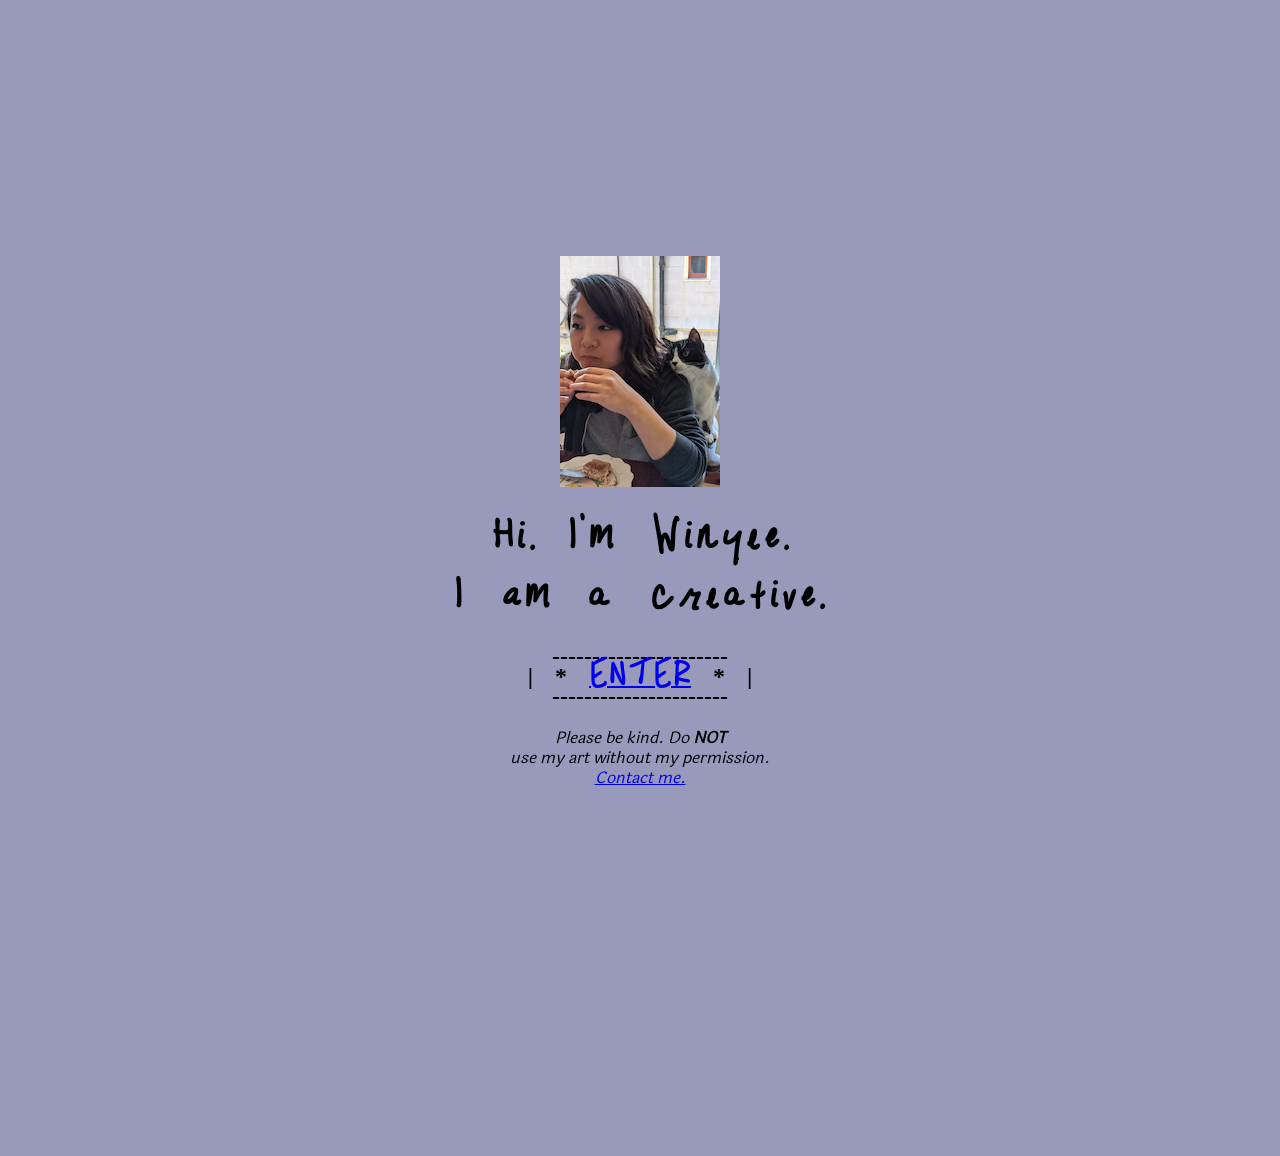
<file: archive-project-neocities-1_0/index.html>
<html>
    <head>
        <title>Winyee-Art Page</title>
        <!-- <meta name="description" content="Our first page"> -->
        <!-- <meta name="keywords" content="html tutorial template"> -->
        <link rel="stylesheet" href="style.css">
    </head>
    <body style="margin-top:0px; margin-left:0px;margin-right:0px; margin-bottom:0px;" onContextMenu="return false;">
        <div class="defaultStyle index">
            <center> 
                <img src="Kiki-Sandwich.png" onContextMenu="return false;"> 
                <h1 style="font-family:LcHandwriting202204-Regular; line-height:normal">
                    Hi. I'm Winyee.
                    <br>I am a creative.
                </h1>
                <h2 style="font-family:LcHandwriting202204-Regular">
                ----------------------
                <br>|     * <a href="home.html">ENTER</a> *      |
                <br>----------------------
                </h2>
                <i>
                    Please be kind. Do <b>NOT</b>
                    <br>use my art without my permission.
                    <br><a href="contactme.html">Contact me.</a>
                </i>
            </center>

        </div>
    </body>
</html>
</file>
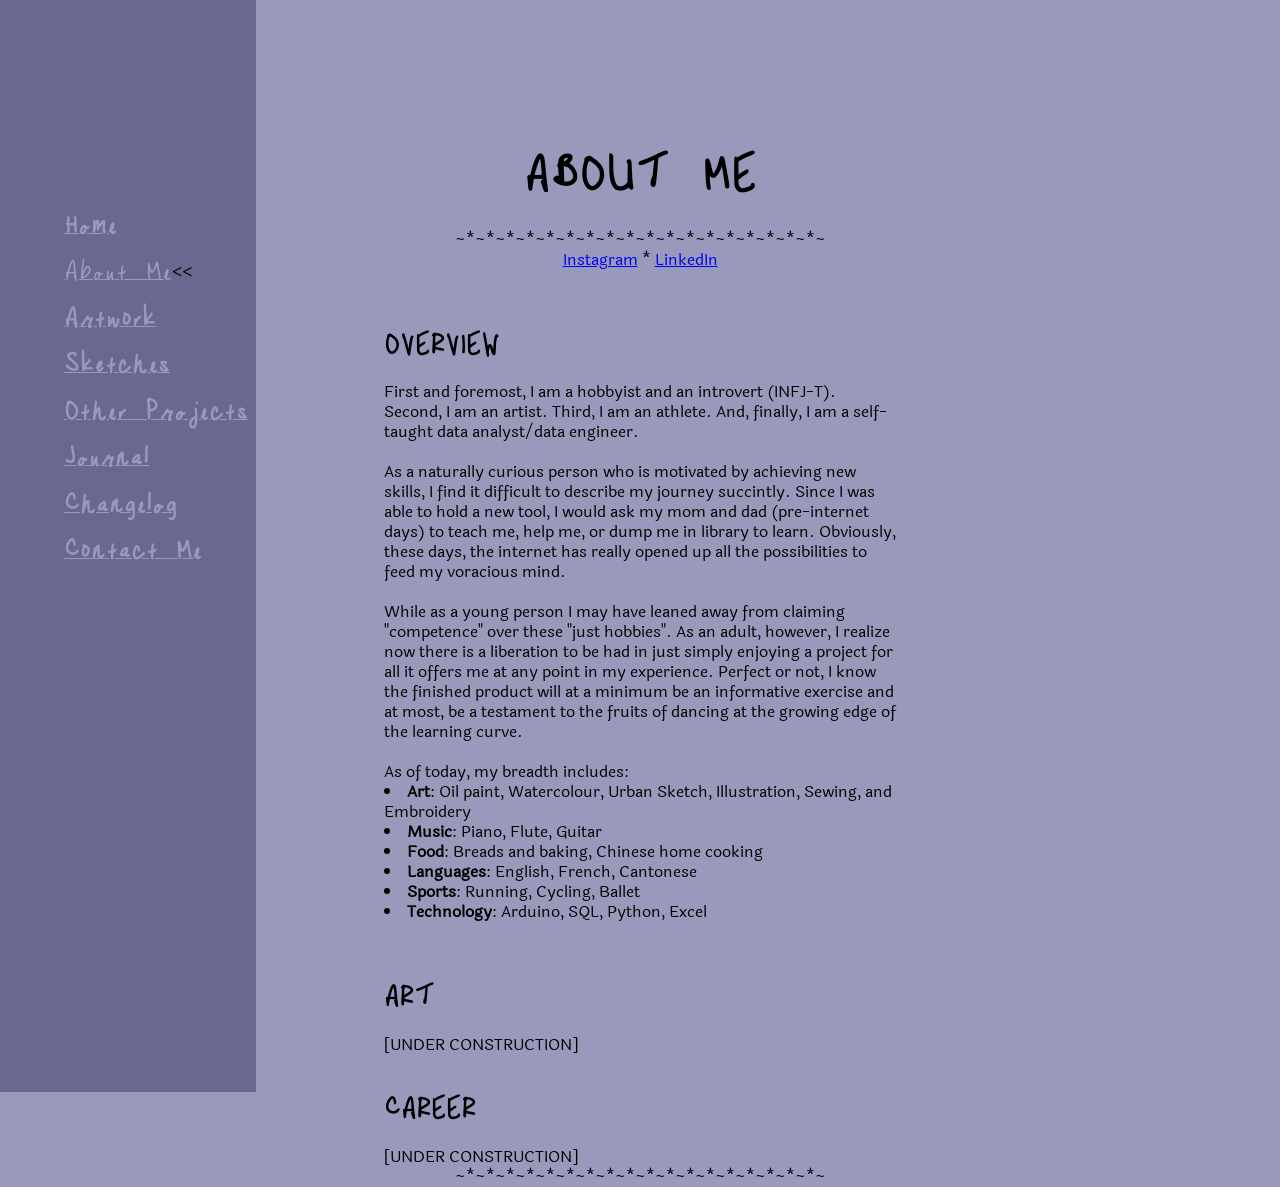
<file: archive-project-neocities-1_0/aboutme.html>
<html>
    <head>
        <title>Winyee-Art About Me</title>
        <!-- <meta name="description" content="Our first page">
        <meta name="keywords" content="html tutorial template"> -->
        <link rel="stylesheet" href="style.css">
    </head>
    <body style="margin-top:0px; margin-left:0px;margin-right:0px; margin-bottom:0px;" onContextMenu="return false;">
        <!-- <div class = "defaultStyle"> -->
            <!-- TEMPLATE-SIDEBAR: This is the sidebar which has been copied/pasted from the file "template-sidebar.html". Be sure to put bold  arrows ( << ) to the side of the current site section.  -->
            <div class="defaultStyle lsidebar">
                <h4><a href="home.html">Home </a></h4>
                <h4></h4><a href="aboutme.html">About Me</a><b><<</b></h4>
                <h4><a href="artwork.html">Artwork</a></h4>
                <h4><a href="sketches.html">Sketches</a></h4>
                <h4><a href="otherprojects.html">Other Projects</a></h4>
                <h4><a href="journal.html">Journal</a></h4>
                <h4><a href="changelog.html">Changelog</a></h4>
                <h4><a href="contactme.html">Contact Me</a></h4>
            </div>
            <!-- End of TEMPLATE-SIDEBAR -->

            <div class="defaultStyle mainbody">
                <center>
                    <h1 style="font-family:LcHandwriting202204-Regular; line-height:normal">ABOUT ME</h1>
                    ~*~*~*~*~*~*~*~*~*~*~*~*~*~*~*~*~*~*~
                    <br>
                    <a href="https://www.instagram.com/winyee.art">Instagram</a> * <a href="https://www.linkedin.com/in/chanwinyee">LinkedIn</a>
                </center>
                
                <br><br>
                <h3 style="font-family:LcHandwriting202204-Regular; line-height:normal">OVERVIEW</h3>
                    First and foremost, I am a hobbyist and an introvert (INFJ-T). Second, I am an artist. Third, I am an athlete. And, finally, I am a self-taught data analyst/data engineer. 

                    <br><br>
                    As a naturally curious person who is motivated by achieving new skills, I find it difficult to describe my journey succintly. Since I was able to hold a new tool, I would ask my mom and dad (pre-internet days) to teach me, help me, or dump me in library to learn. Obviously, these days, the internet has really opened up all the possibilities to feed my voracious mind. 
                    
                    <br><br>
                    While as a young person I may have leaned away from claiming "competence" over these "just hobbies". As an adult, however, I realize now there is a liberation to be had in just simply enjoying a project for all it offers me at any point in my experience. Perfect or not, I know the finished product will at a minimum be an informative exercise and at most, be a testament to the fruits of dancing at the growing edge of the learning curve.

                    <br><br>
                    As of today, my breadth includes:
                        <li><b>Art</b>: Oil paint, Watercolour, Urban Sketch, Illustration, Sewing, and Embroidery</li>
                        <li><b>Music</b>: Piano, Flute, Guitar</li>
                        <li><b>Food</b>: Breads and baking, Chinese home cooking</li>
                        <li><b>Languages</b>: English, French, Cantonese</li>
                        <li><b>Sports</b>: Running, Cycling, Ballet</li>
                        <li><b>Technology</b>: Arduino, SQL, Python, Excel</li>
                    <br><br>
                    <h3 style="font-family:LcHandwriting202204-Regular; line-height:normal">ART</h3>
                    [UNDER CONSTRUCTION]

                    <br><br>
                    <h3 style="font-family:LcHandwriting202204-Regular; line-height:normal">CAREER</h3>
                    [UNDER CONSTRUCTION]

                    <center>
                        ~*~*~*~*~*~*~*~*~*~*~*~*~*~*~*~*~*~*~
                    </center>

                
            </div>
        <!-- </div> -->
    </body>
</html>
</file>
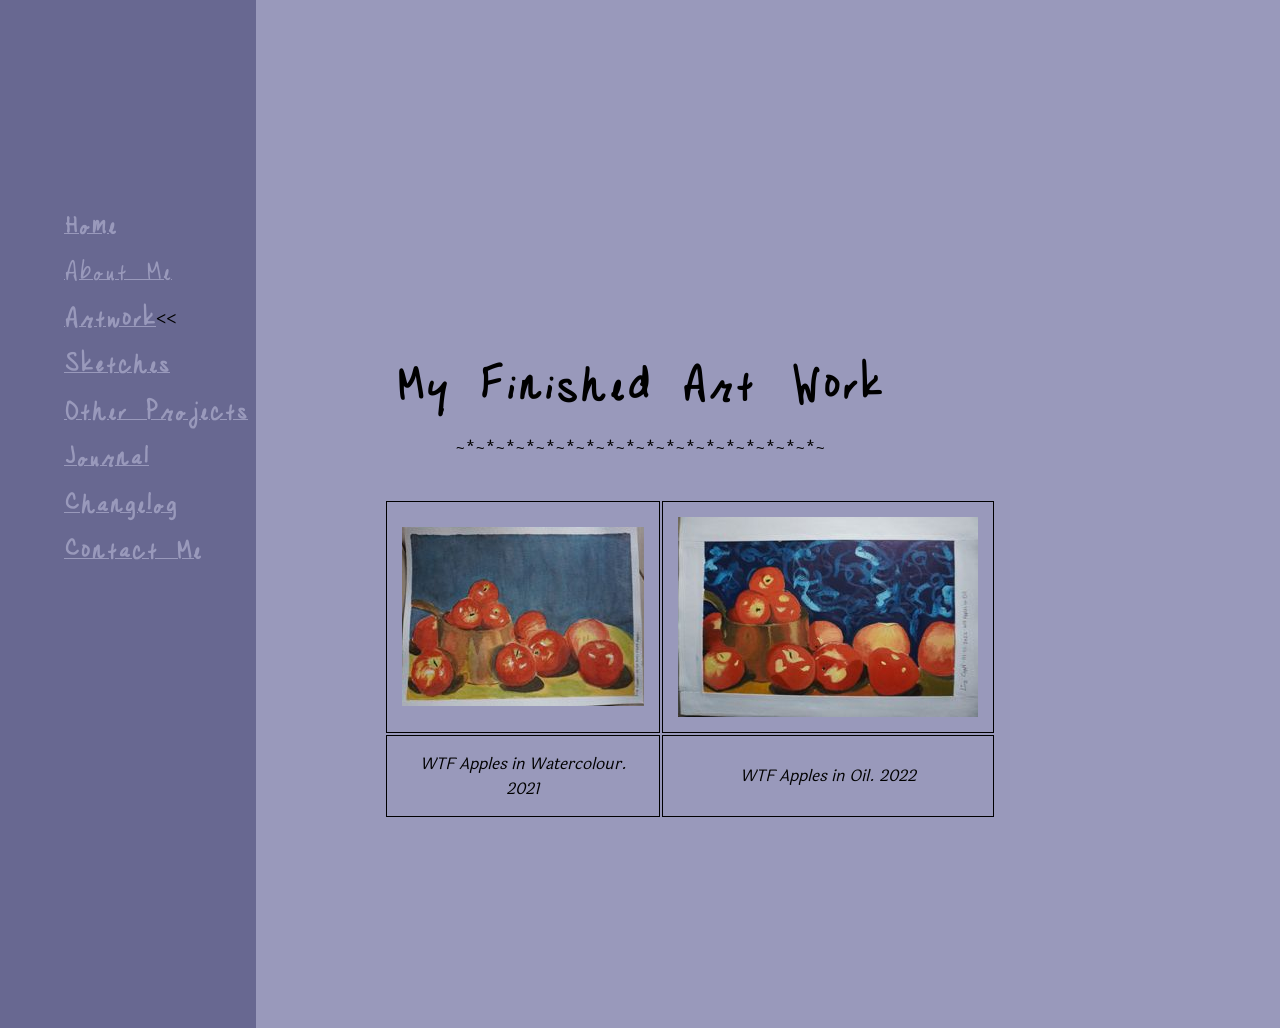
<file: archive-project-neocities-1_0/artwork.html>
<html>
    <head>
        <title>Winyee-Art Artwork</title>
        <!-- <meta name="description" content="Our first page">
        <meta name="keywords" content="html tutorial template"> -->
        <link rel="stylesheet" href="style.css">
    </head>
    <body style="margin-top:0px; margin-left:0px;margin-right:0px; margin-bottom:0px;" onContextMenu="return false;">
        <!-- <div class = "defaultStyle"> -->
            <!-- TEMPLATE-SIDEBAR: This is the sidebar which has been copied/pasted from the file "template-sidebar.html". Be sure to put bold  arrows ( << ) to the side of the current site section.  -->
            <div class="defaultStyle lsidebar">
                <h4><a href="home.html">Home </a></h4>
                <h4></h4><a href="aboutme.html">About Me</a></h4>
                <h4><a href="artwork.html">Artwork</a><b><<</b></h4>
                <h4><a href="sketches.html">Sketches</a></h4>
                <h4><a href="otherprojects.html">Other Projects</a></h4>
                <h4><a href="journal.html">Journal</a></h4>
                <h4><a href="changelog.html">Changelog</a></h4>
                <h4><a href="contactme.html">Contact Me</a></h4>
            </div>
            <!-- End of TEMPLATE-SIDEBAR -->

            <div class="defaultStyle mainbody">
                <center>
                    <!-- <h1 style="font-family:cursive">bienvenue!</h1> -->
                    <h1 style="font-family:LcHandwriting202204-Regular; line-height:normal">My Finished Art Work</h1>
                    ~*~*~*~*~*~*~*~*~*~*~*~*~*~*~*~*~*~*~
                </center>
            
            <div class="tablebody table, td, th"></div>
                <br><br>
                <center>
                <table>
                    <tr>
                        <td><img src="images/2022-apples-website_size/apple_watercolour.jpg"onContextMenu="return false;"></td>
                        <td><img src="images/2022-apples-website_size/apple_oil.jpg"onContextMenu="return false;"></td>
                    </tr>
                    <tr>
                        <td><center><i>WTF Apples in Watercolour. 2021</i></center></td>
                        <td><center><i>WTF Apples in Oil. 2022</i></center></td>
                    </tr>
                </table>
                </center>
            </div>

            </div>
        <!-- </div> -->
    </body>
</html>
</file>
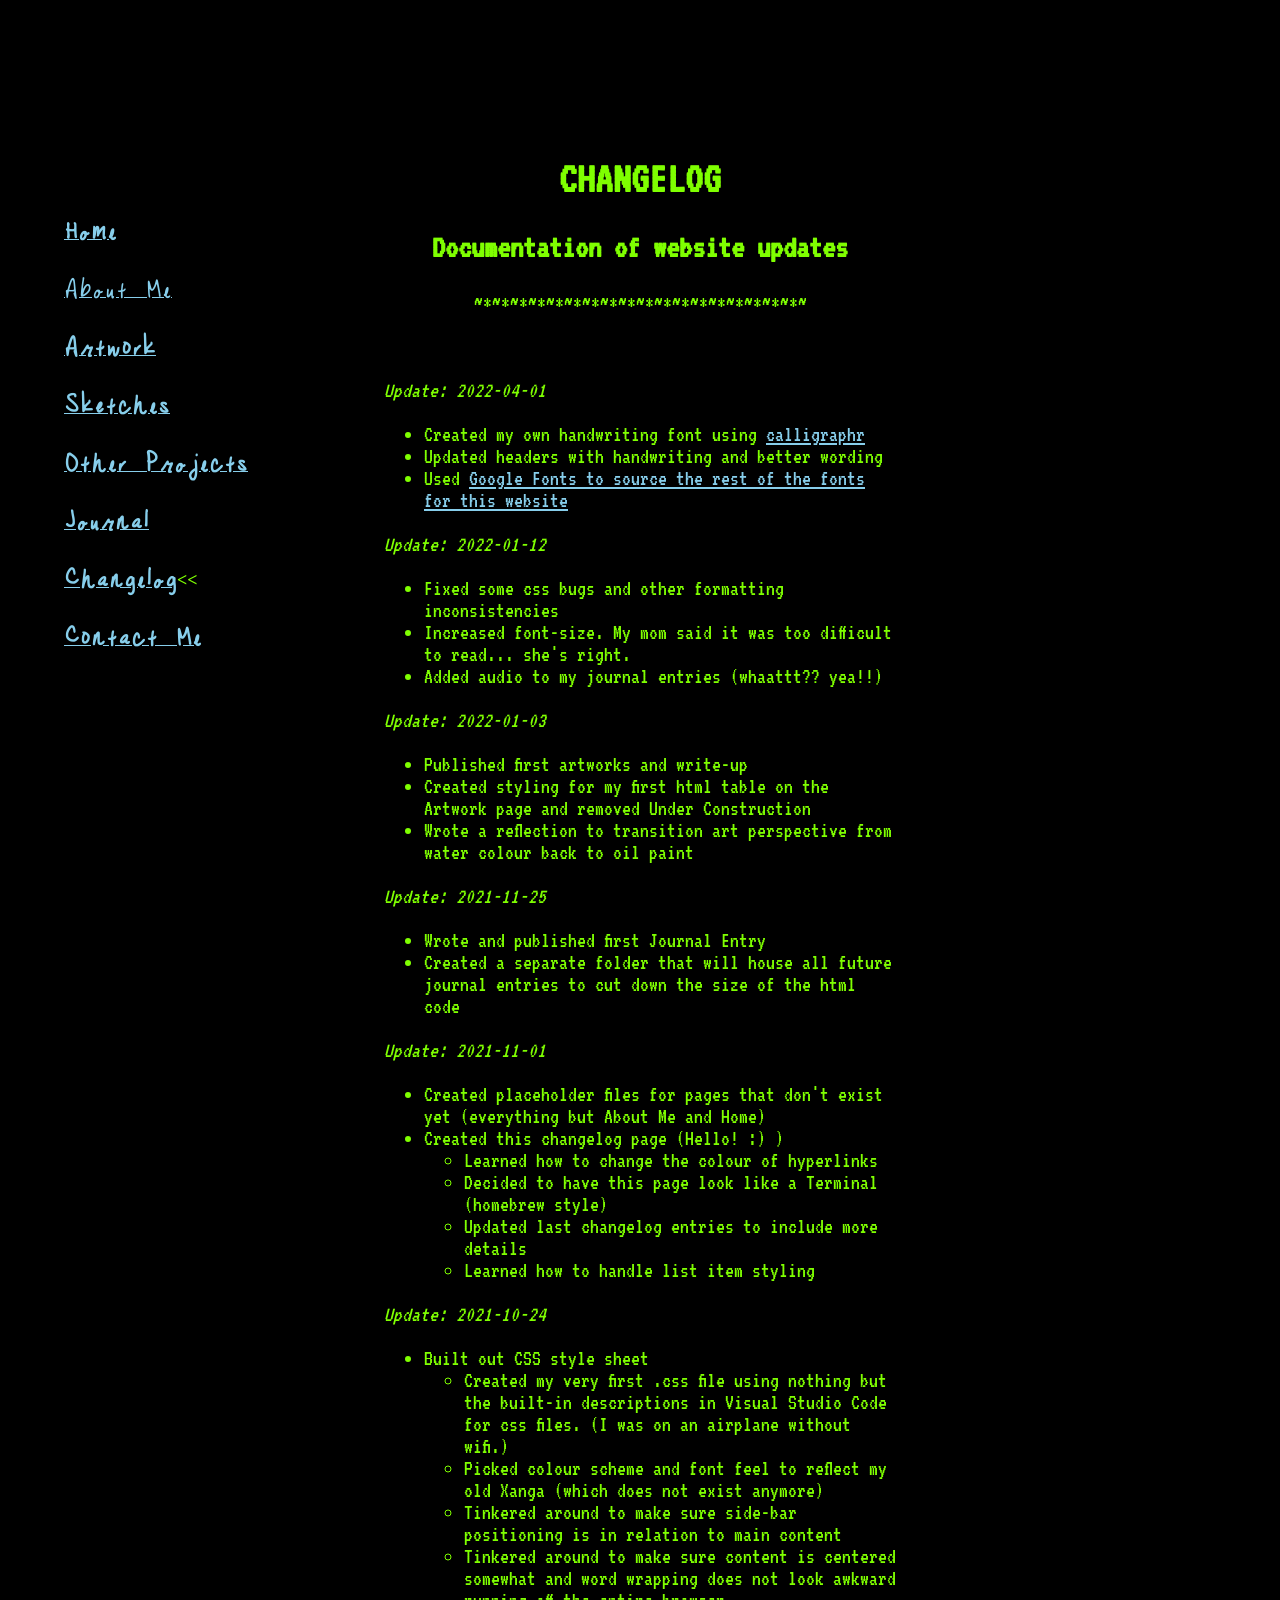
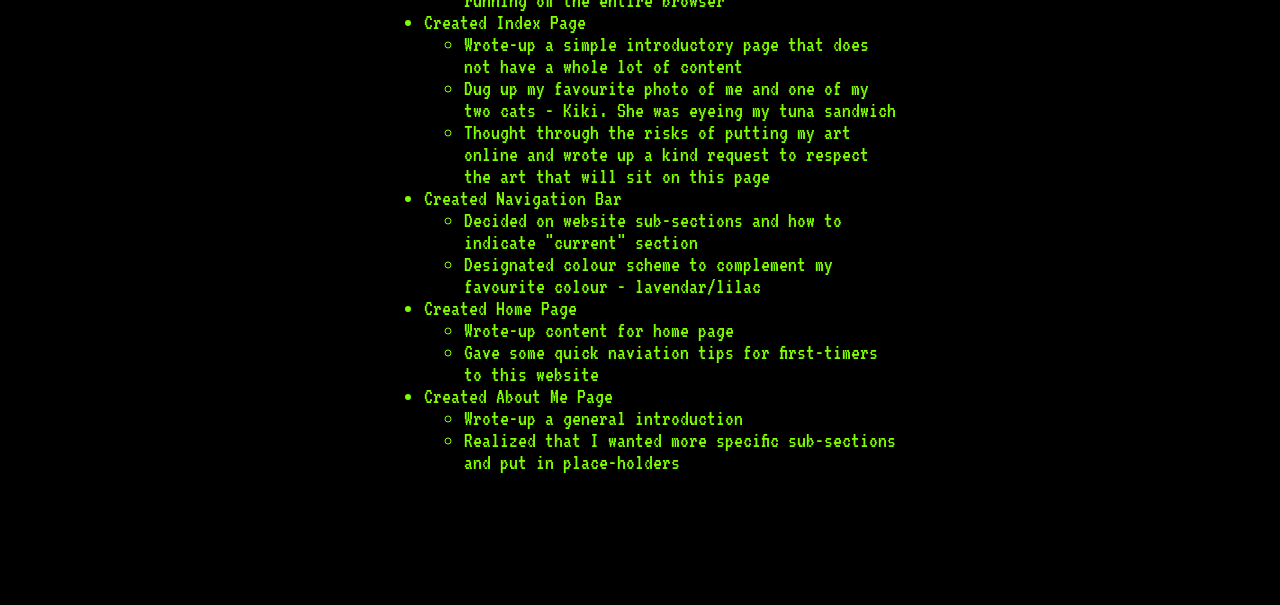
<file: archive-project-neocities-1_0/changelog.html>
<!-- This page is used to document changes to website. Write updates here before updating homepage. This page can have a more verbose update than the homepage's update. -->

<html>
    <head>
        <title>Winyee-Art Changelog</title>
        <!-- <meta name="description" content="Our first page">
        <meta name="keywords" content="html tutorial template"> -->
        <link rel="stylesheet" href="style.css">
    </head>
    <body style="margin-top:0px; margin-left:0px;margin-right:0px; margin-bottom:0px;" onContextMenu="return false;">
        <!-- <div class = "changelogdefault"> -->
            <!-- TEMPLATE-SIDEBAR: This is the sidebar which has been copied/pasted from the file "template-sidebar.html". Be sure to put bold  arrows ( << ) to the side of the current site section.  -->
            <div class="changelogdefault changeloglsidebar">
                <h4><a href="home.html">Home </a></h4>
                <h4></h4><a href="aboutme.html">About Me</a></h4>
                <h4><a href="artwork.html">Artwork</a></h4>
                <h4><a href="sketches.html">Sketches</a></h4>
                <h4><a href="otherprojects.html">Other Projects</a></h4>
                <h4><a href="journal.html">Journal</a></h4>
                <h4><a href="changelog.html">Changelog</a><b><<</b></h4>
                <h4><a href="contactme.html">Contact Me</a></h4>
            </div>
            <!-- End of TEMPLATE-SIDEBAR -->

            <div class="changelogdefault changelogmainbody">
                <center>
                    <!-- <h1 style="font-family:cursive">bienvenue!</h1> -->
                    <h1>CHANGELOG</h1>
                    <h2>Documentation of website updates</h2>
                    ~*~*~*~*~*~*~*~*~*~*~*~*~*~*~*~*~*~*~
                </center>
                

                <br><br>
                <p>
                    <i>Update: 2022-04-01</i>
                    <ul>
                        <li>Created my own handwriting font using <a href="http://calligraphr.com">calligraphr</a></li>
                        <li>Updated headers with handwriting and better wording</li>
                        <li>Used <a href="http://fonts.google.com">Google Fonts to source the rest of the fonts for this website</a></li>
                    </ul>
                </p>

                <p>
                    <i>Update: 2022-01-12</i>
                    <ul>
                        <li>Fixed some css bugs and other formatting inconsistencies</li>
                        <li>Increased font-size. My mom said it was too difficult to read... she's right.</li>
                        <li>Added audio to my journal entries (whaattt?? yea!!)</li>
                    </ul>
                </p>

                <p>
                    <i>Update: 2022-01-03</i>
                    <ul>
                        <li>Published first artworks and write-up</li>
                        <li>Created styling for my first html table on the Artwork page and removed Under Construction</li>
                        <li>Wrote a reflection to transition art perspective from water colour back to oil paint</li>
                    </ul>
                </p>
                
                <p>
                    <i>Update: 2021-11-25</i>
                    <ul>
                        <li>Wrote and published first Journal Entry</li>
                        <li>Created a separate folder that will house all future journal entries to cut down the size of the html code</li>
                    </ul>
                </p>
                <p>
                    <i>Update: 2021-11-01</i>
                    <ul>
                        <li>Created placeholder files for pages that don't exist yet (everything but About Me and Home)</li>
                        <li>Created this changelog page (Hello! :) )</li>
                        <ul>
                            <li>Learned how to change the colour of hyperlinks</li>
                            <li>Decided to have this page look like a Terminal (homebrew style)</li>
                            <li>Updated last changelog entries to include more details</li>
                            <li>Learned how to handle list item styling</li>
                        </ul>
                    </ul>

                    <i>Update: 2021-10-24</i>
                    <ul>
                        <li>Built out CSS style sheet</li>
                            <ul>
                                <li>Created my very first .css file using nothing but the built-in descriptions in Visual Studio Code for css files. (I was on an airplane without wifi.)</li>
                                <li>Picked colour scheme and font feel to reflect my old Xanga (which does not exist anymore)</li>
                                <li>Tinkered around to make sure side-bar positioning is in relation to main content</li>
                                <li>Tinkered around to make sure content is centered somewhat and word wrapping does not look awkward running off the entire browser</li>
                            </ul>
                        <li>Created Index Page</li>
                            <ul>
                                <li>Wrote-up a simple introductory page that does not have a whole lot of content</li>
                                <li>Dug up my favourite photo of me and one of my two cats - Kiki. She was eyeing my tuna sandwich</li>
                                <li>Thought through the risks of putting my art online and wrote up a kind request to respect the art that will sit on this page</li>
                            </ul>
                        <li>Created Navigation Bar</li>
                            <ul>
                                <li>Decided on website sub-sections and how to indicate "current" section</li>
                                <li>Designated colour scheme to complement my favourite colour - lavendar/lilac </li>
                            </ul>
                        <li>Created Home Page</li>
                            <ul>
                                <li>Wrote-up content for home page</li>
                                <li>Gave some quick naviation tips for first-timers to this website</li>
                            </ul>
                        <li>Created About Me Page</li>
                            <ul>
                                <li>Wrote-up a general introduction</li>
                                <li>Realized that I wanted more specific sub-sections and put in place-holders</li>
                            </ul>
                    </ul>
                </p>
                    <br><br><br><br><br>    
                <!-- </div> -->

                
            </div>
        </div>
    </body>
</html>
</file>
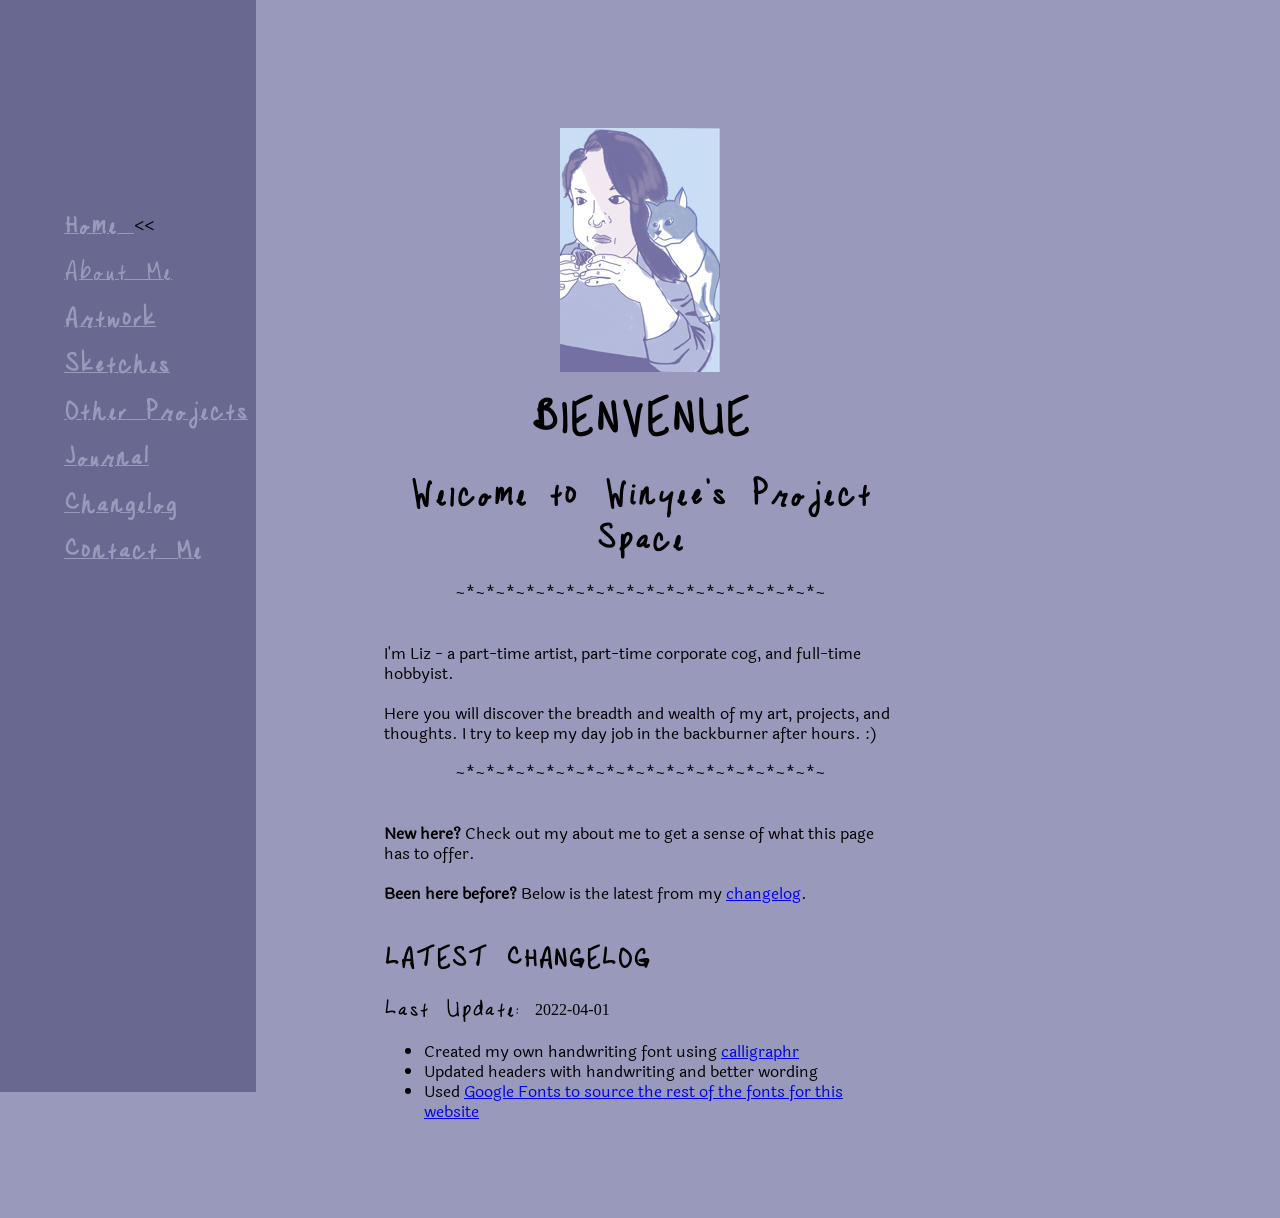
<file: archive-project-neocities-1_0/home.html>
<html>
    <head>
        <title>Winyee-Art Home Page</title>
        <link rel="stylesheet" href="style.css">
    </head>
    <body style="margin-top:0px; margin-left:0px;margin-right:0px; margin-bottom:0px;" onContextMenu="return false;">
        <!-- <div class = "defaultStyle"> -->
            <!-- TEMPLATE-SIDEBAR: This is the sidebar which has been copied/pasted from the file "template-sidebar.html". Be sure to put bold  arrows ( << ) to the side of the current site section.  -->
            <div class="defaultStyle lsidebar">
                <h4><a href="home.html">Home </a><b><<</b></h4>
                <h4></h4><a href="aboutme.html">About Me</a></h4>
                <h4><a href="artwork.html">Artwork</a></h4>
                <h4><a href="sketches.html">Sketches</a></h4>
                <h4><a href="otherprojects.html">Other Projects</a></h4>
                <h4><a href="journal.html">Journal</a></h4>
                <h4><a href="changelog.html">Changelog</a></h4>
                <h4><a href="contactme.html">Contact Me</a></h4>
            </div>
            <!-- End of TEMPLATE-SIDEBAR -->

            <div class="defaultStyle mainbody">
                <center>
                    <img src="Kiki_Sandwich_crop.png">
                    <h1 style="font-family:LcHandwriting202204-Regular; line-height:normal">BIENVENUE</h1>
                    <h2 style="font-family:LcHandwriting202204-Regular; line-height:normal">Welcome to Winyee's Project Space</h2>
                    ~*~*~*~*~*~*~*~*~*~*~*~*~*~*~*~*~*~*~
                </center>
                
                <br><br>
                <!-- <div class="content1"> -->
                    I'm Liz - a part-time artist, part-time corporate cog, and full-time hobbyist. 

                    <br><br>
                    Here you will discover the breadth and wealth of my art, projects, and thoughts. I try to keep my day job in the backburner after hours. :)
                    <br><br>
                    <center>
                        ~*~*~*~*~*~*~*~*~*~*~*~*~*~*~*~*~*~*~
                    </center>
                    <br><br>

                    <b>New here?</b> Check out my about me to get a sense of what this page has to offer.

                    <br><br><b>Been here before?</b> Below is the latest from my <a href="changelog.html">changelog</a>.

                    <br><br><h3 style="font-family:LcHandwriting202204-Regular; line-height:normal">LATEST CHANGELOG</h3>
                    <p>
                        <p style="font-family:LcHandwriting202204-Regular; line-height:normal">Last Update: 2022-04-01</p>
                        <ul>
                            <li>Created my own handwriting font using <a href="http://calligraphr.com">calligraphr</a></li>
                            <li>Updated headers with handwriting and better wording</li>
                            <li>Used <a href="http://fonts.google.com">Google Fonts to source the rest of the fonts for this website</a></li>
                        </ul>
                    </p>
                    <br><br><br><br>
            </div>
    </body>
</html>
</file>
<file: archive-project-neocities-1_0/style.css>
/* Default fonts and background settings */
@font-face {
    font-family: 'LcHandwriting202204-Regular';
    src: url('fonts/LcHandwriting202204-Regular.ttf');
}

@font-face {
    font-family: 'RobotoMono';
    src: url('fonts/RobotoMono-Regular.ttf');
}

@font-face {
    font-family: 'Snippet-regular';
    src: url('fonts/Snippet-Regular.ttf');
}

@font-face {
    font-family: 'Laila-Regular';
    src: url('fonts/Laila-Regular.ttf');
}

@font-face {
    font-family: 'VT323-Regular';
    src: url('fonts/VT323-Regular.ttf');
}

.defaultStyle {
    background-color: rgb(153, 153, 187);
    height: 100vh;
    width: 100vw;
    /* font-family: Snippet-regular; */
    font-family: Laila-Regular;
    font-style: normal;
    font-size: 16px;
    line-height: 125%;
}


/* For the Index Page. This gives me more space at the top to center-ish the content */
.index {
    padding-top: 20%;
}

/* This is for the main body of each page to center it and make sure the text does not run off to the side */
.mainbody {
    /* height: 100vh; */
    height: auto !important;
    min-height: 100vh;
    width: 40%;
    padding-left: 30%;
    padding-right: 30%;
    padding-top: 10%;
    flex-wrap: wrap;
    overflow-wrap: normal;
    place-content: center;
}

/* This is for the left navigation bar */
.lsidebar {
    background-color: rgb(104, 104, 145);
    font-family: 'LcHandwriting202204-Regular';
    font-style: normal;
    */ font-variant: small-caps;
    /* font-stretch: condensed; */
    font-size: 18px;
    height: 100%;
    /* Full-height: remove this if you want "auto" height */
    width: 15%;
    padding-top: 15%;
    padding-left: 5%;
    position: fixed;
    /* Fixed Sidebar (stay in place on scroll) */
    z-index: 1;
    /* Stay on top */
    top: 0;
    /* Stay at the top */
    left: 0;
    overflow-x: hidden;
}

.lsidebar a {
    color: rgb(153, 153, 187);
}

/* This is for the Changelog. This page should have somewhat of a terminal/console feel to it. This will probably hurt if I move to a framework. hahaha ¯\_(ツ)_/¯  */
.changelogdefault {
    background-color: black;
    height: 100vh;
    width: 100vw;
    font-family: VT323-Regular;
    font-style: normal;
    font-size: 22px;
    color: chartreuse
}

.changeloglsidebar {
    background-color: black;
    font-family: LcHandwriting202204-Regular;
    font-style: normal;
    font-size: 18px;
    height: 100%;
    /* Full-height: remove this if you want "auto" height */
    width: 15%;
    padding-top: 15%;
    padding-left: 5%;
    position: fixed;
    /* Fixed Sidebar (stay in place on scroll) */
    z-index: 1;
    /* Stay on top */
    top: 0;
    /* Stay at the top */
    left: 0;
    overflow-x:
        hidden;
}

/* This is a child selecter. Any a-tag of this class will apply the below settings. E.G.The 'a' below refers to hyperlink tags. So the below settings will only apply to the hyperlinks of the parent class. */
.changeloglsidebar a {
    color: skyblue;
}

.changelogdefault a {
    color: skyblue;
}

.changelogmainbody {
    height: auto !important;
    min-height: 100vh;
    width: 40%;
    padding-left: 30%;
    padding-right: 30%;
    padding-top: 10%;
    flex-wrap: wrap;
    overflow-wrap: normal;
    place-content: center;
}

/* This is for tables */

.tablestyle table,
td,
th {
    border: 1px solid black;
    border-collapse: collapse;
    padding: 15px
}
</file>
